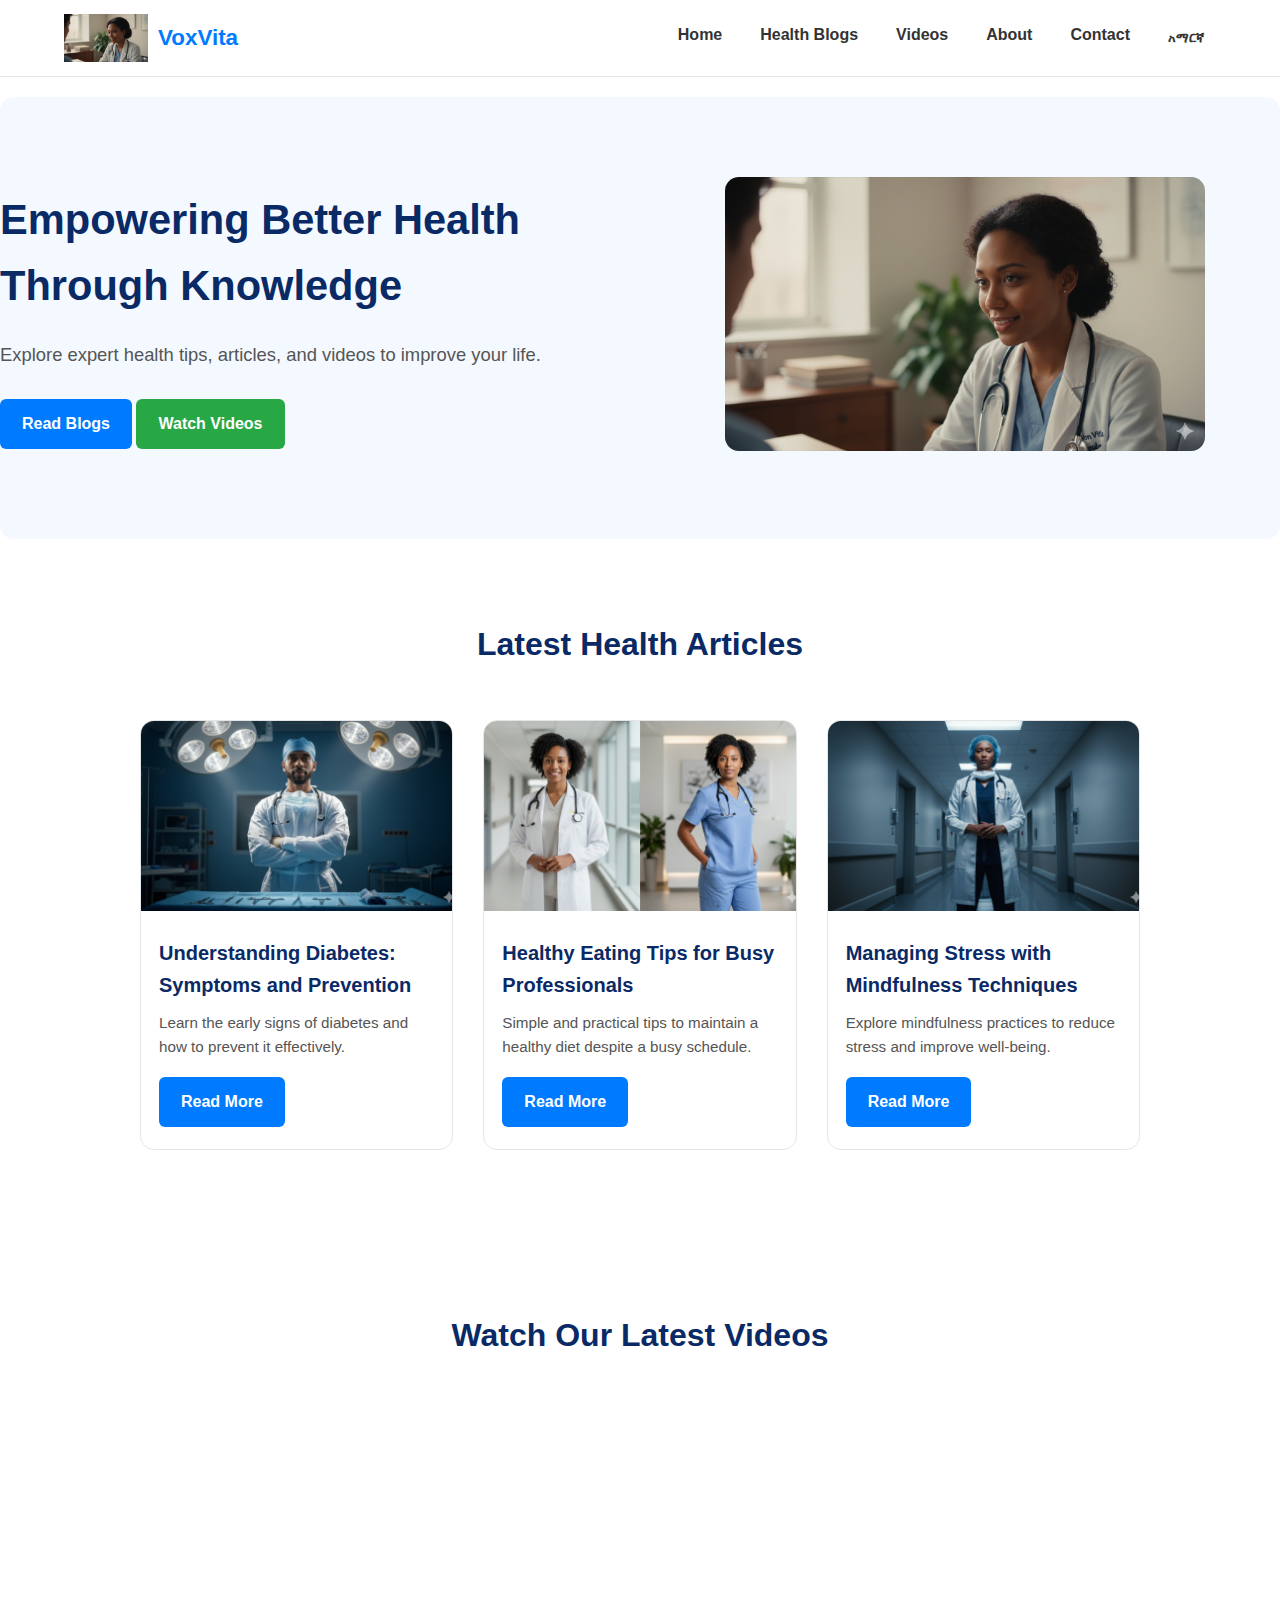
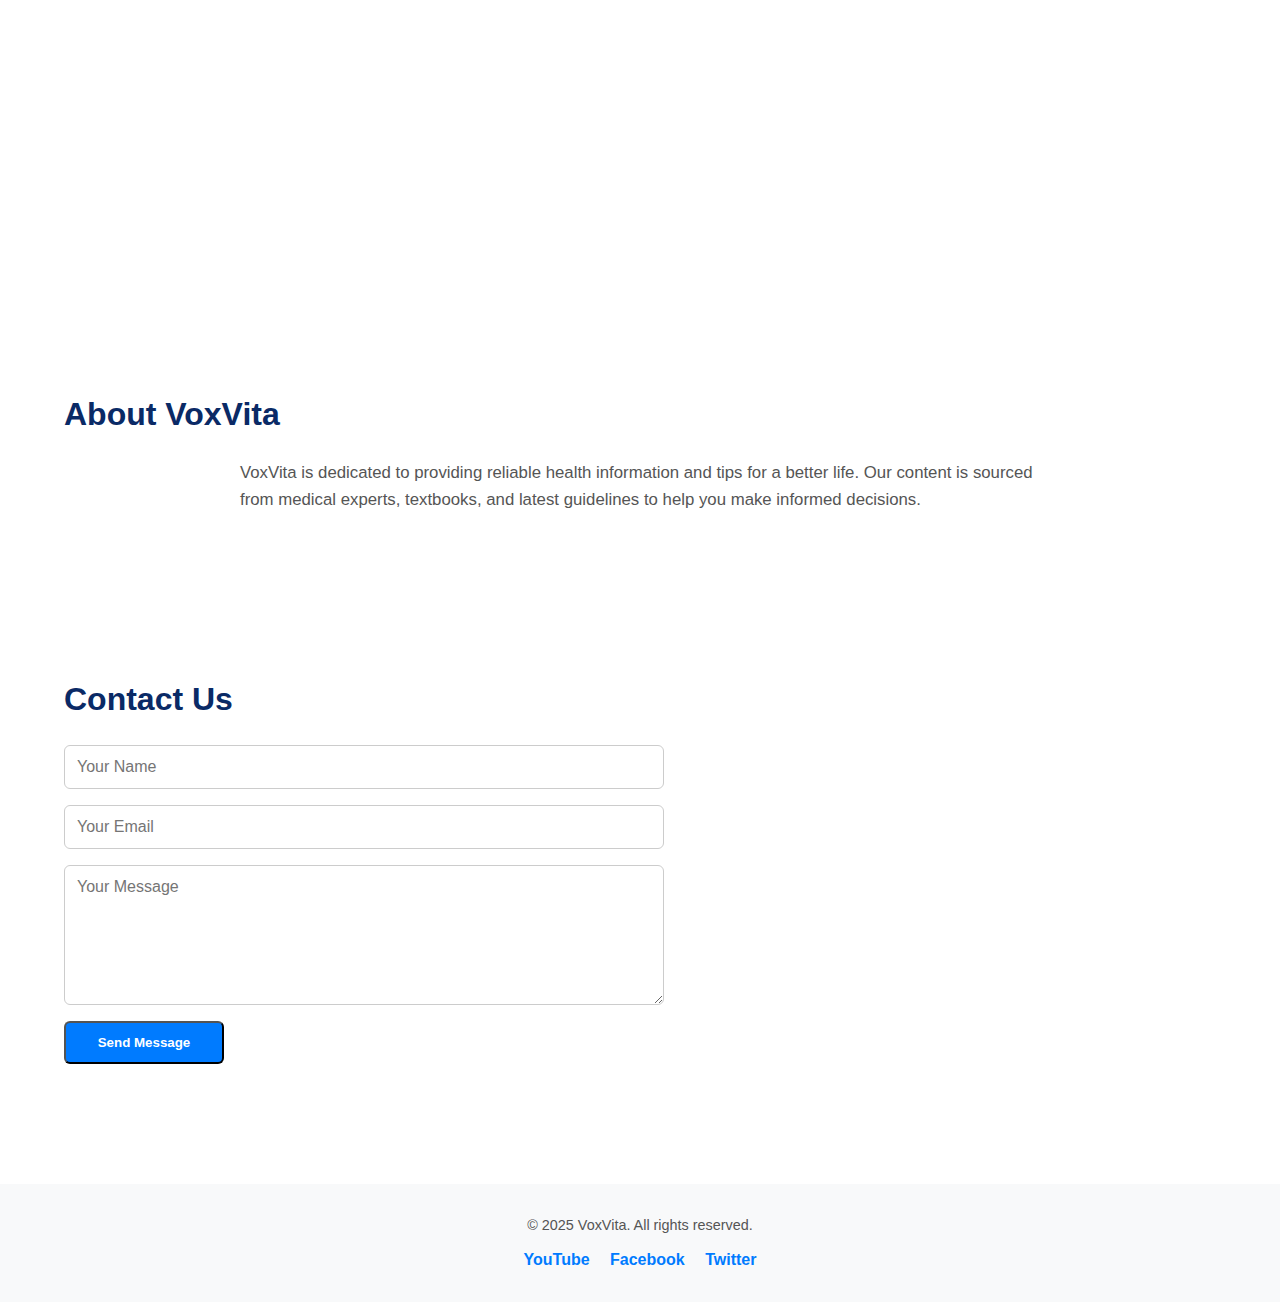
<file: index.html>
<!DOCTYPE html>
<html lang="en">
<head>
<meta charset="UTF-8">
<meta name="viewport" content="width=device-width, initial-scale=1.0">
<meta name="description" content="VoxVita - Empowering Better Health Through Knowledge">
<title>VoxVita</title>
<link rel="stylesheet" href="style.css">
<link rel="icon" href="images/hero.png">
</head>
<body>

<!-- HEADER -->
<header>
  <div class="container header-container">
    <div class="logo">
      <img src="images/hero.png" alt="VoxVita Logo">
      <span>VoxVita</span>
    </div>
    <nav>
      <ul>
        <li><a href="#home">Home</a></li>
        <li><a href="#blogs">Health Blogs</a></li>
        <li><a href="#videos">Videos</a></li>
        <li><a href="#about">About</a></li>
        <li><a href="#contact">Contact</a></li>
        <li><button id="langToggle">አማርኛ</button></li>
      </ul>
    </nav>
  </div>
</header>

<!-- HERO SECTION -->
<section id="home" class="hero">
  <div class="hero-text">
    <h1>Empowering Better Health Through Knowledge</h1>
    <p>Explore expert health tips, articles, and videos to improve your life.</p>
    <a href="#blogs" class="btn">Read Blogs</a>
    <a href="#videos" class="btn btn-secondary">Watch Videos</a>
  </div>
  <div class="hero-image">
    <img src="images/hero.png" alt="Medical Illustration">
  </div>
</section>

<!-- BLOGS SECTION -->
<section id="blogs" class="blogs container">
  <h2>Latest Health Articles</h2>
  <div class="blog-grid">
    <article class="blog-card">
      <img src="images/blog1.png" alt="Blog 1">
      <h3>Understanding Diabetes: Symptoms and Prevention</h3>
      <p>Learn the early signs of diabetes and how to prevent it effectively.</p>
      <a href="#" class="btn">Read More</a>
    </article>
    <article class="blog-card">
      <img src="images/blog2.png" alt="Blog 2">
      <h3>Healthy Eating Tips for Busy Professionals</h3>
      <p>Simple and practical tips to maintain a healthy diet despite a busy schedule.</p>
      <a href="#" class="btn">Read More</a>
    </article>
    <article class="blog-card">
      <img src="images/blog3.png" alt="Blog 3">
      <h3>Managing Stress with Mindfulness Techniques</h3>
      <p>Explore mindfulness practices to reduce stress and improve well-being.</p>
      <a href="#" class="btn">Read More</a>
    </article>
  </div>
</section>

<!-- YOUTUBE SECTION -->
<section id="videos" class="videos container">
  <h2>Watch Our Latest Videos</h2>
  <div class="video-embed">
    <iframe width="560" height="315" src="https://www.youtube.com/embed?listType=user_uploads&list=valerius-mh6ux" 
    title="VoxVita YouTube Channel" frameborder="0" allowfullscreen></iframe>
  </div>
</section>

<!-- ABOUT SECTION -->
<section id="about" class="about container">
  <h2>About VoxVita</h2>
  <p>VoxVita is dedicated to providing reliable health information and tips for a better life. Our content is sourced from medical experts, textbooks, and latest guidelines to help you make informed decisions.</p>
</section>

<!-- CONTACT SECTION -->
<section id="contact" class="contact container">
  <h2>Contact Us</h2>
  <form id="contactForm">
    <input type="text" placeholder="Your Name" required>
    <input type="email" placeholder="Your Email" required>
    <textarea placeholder="Your Message" required></textarea>
    <button type="submit" class="btn">Send Message</button>
  </form>
</section>

<!-- FOOTER -->
<footer>
  <div class="container footer-container">
    <p>&copy; 2025 VoxVita. All rights reserved.</p>
    <div class="social-links">
      <a href="https://youtube.com/@valerius-mh6ux" target="_blank">YouTube</a>
      <a href="#">Facebook</a>
      <a href="#">Twitter</a>
    </div>
  </div>
</footer>

<script src="script.js"></script>
</body>
</html>
</file>
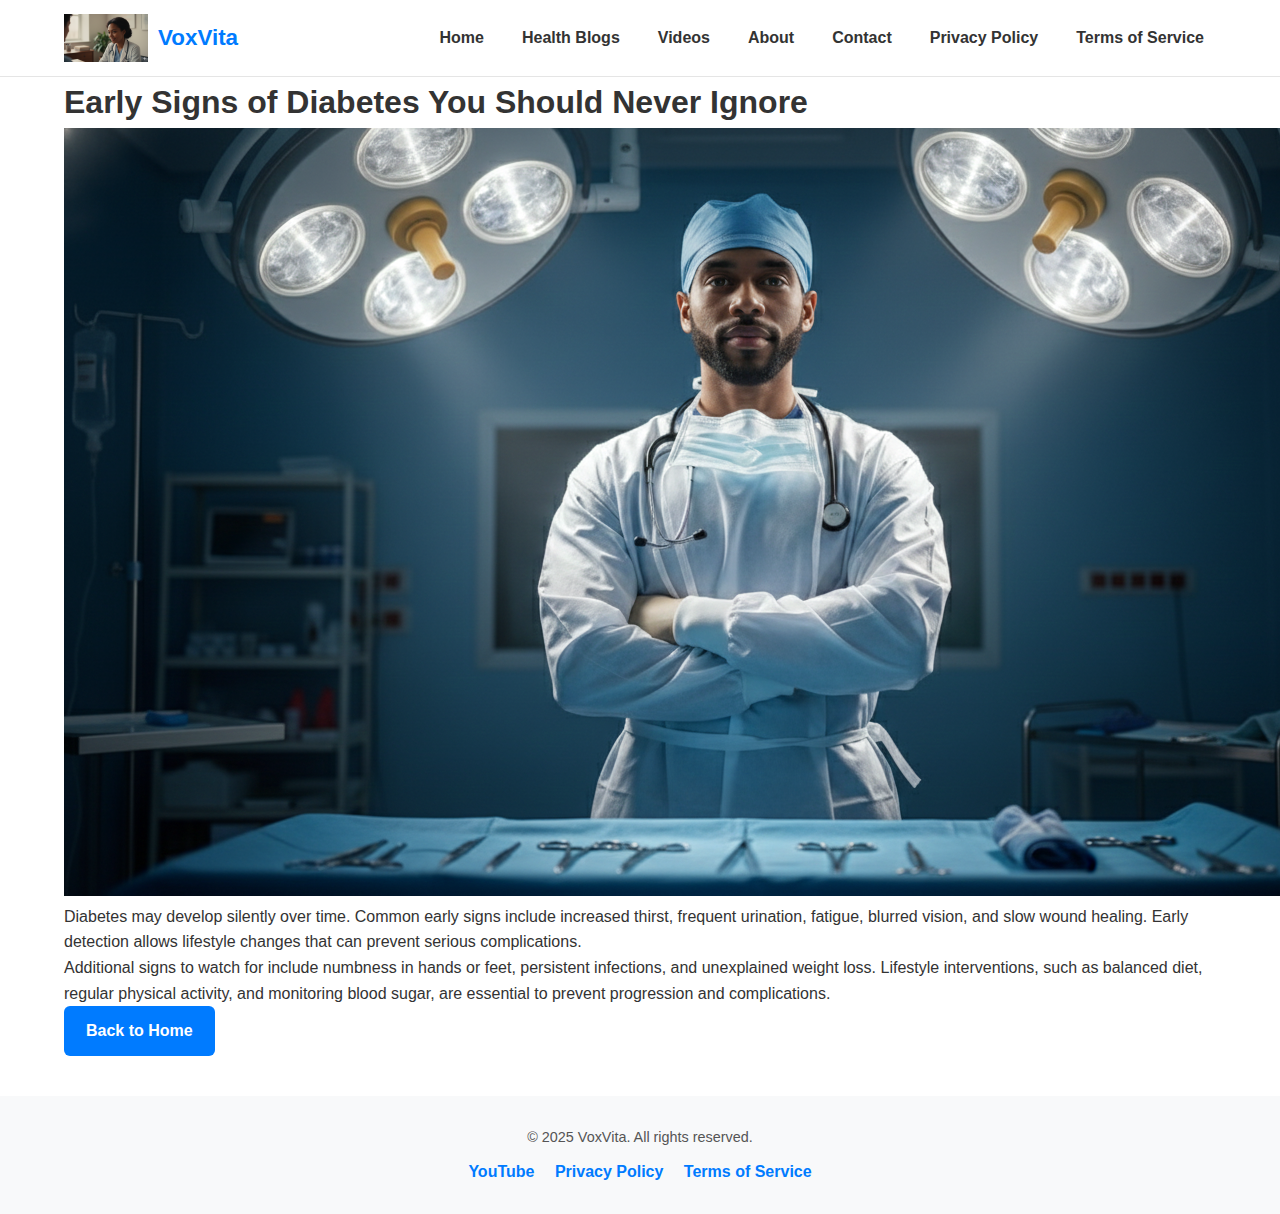
<file: blog1.html>
<!DOCTYPE html>
<html lang="en">
<head>
  <meta charset="UTF-8">
  <meta name="viewport" content="width=device-width, initial-scale=1.0">
  <meta name="description" content="Early Signs of Diabetes - VoxVita">
  <title>Early Signs of Diabetes | VoxVita</title>
  <link rel="stylesheet" href="style.css">
  <link rel="icon" href="images/hero.png">
</head>
<body>

<!-- ================= HEADER ================= -->
<header>
  <div class="container header-container">
    <div class="logo">
      <img src="images/hero.png" alt="VoxVita logo">
      <span>VoxVita</span>
    </div>
    <nav>
      <ul>
        <li><a href="index.html#home">Home</a></li>
        <li><a href="index.html#blogs">Health Blogs</a></li>
        <li><a href="index.html#videos">Videos</a></li>
        <li><a href="index.html#about">About</a></li>
        <li><a href="index.html#contact">Contact</a></li>
        <li><a href="privacy.html">Privacy Policy</a></li>
        <li><a href="terms.html">Terms of Service</a></li>
      </ul>
    </nav>
  </div>
</header>

<!-- ================= BLOG ARTICLE ================= -->
<section class="blog-article container">
  <h1>Early Signs of Diabetes You Should Never Ignore</h1>
  <img src="images/blog1.png" alt="Diabetes symptoms">
  <p>
    Diabetes may develop silently over time. Common early signs include increased thirst, frequent urination, fatigue, blurred vision, and slow wound healing. Early detection allows lifestyle changes that can prevent serious complications.
  </p>
  <p>
    Additional signs to watch for include numbness in hands or feet, persistent infections, and unexplained weight loss. Lifestyle interventions, such as balanced diet, regular physical activity, and monitoring blood sugar, are essential to prevent progression and complications.
  </p>
  <a href="index.html" class="btn">Back to Home</a>
</section>

<!-- ================= FOOTER ================= -->
<footer>
  <div class="container footer-container">
    <p>&copy; 2025 VoxVita. All rights reserved.</p>
    <div class="social-links">
      <a href="https://youtube.com/@valerius-mh6ux" target="_blank">YouTube</a>
      <a href="privacy.html">Privacy Policy</a>
      <a href="terms.html">Terms of Service</a>
    </div>
  </div>
</footer>

</body>
</html>
</file>
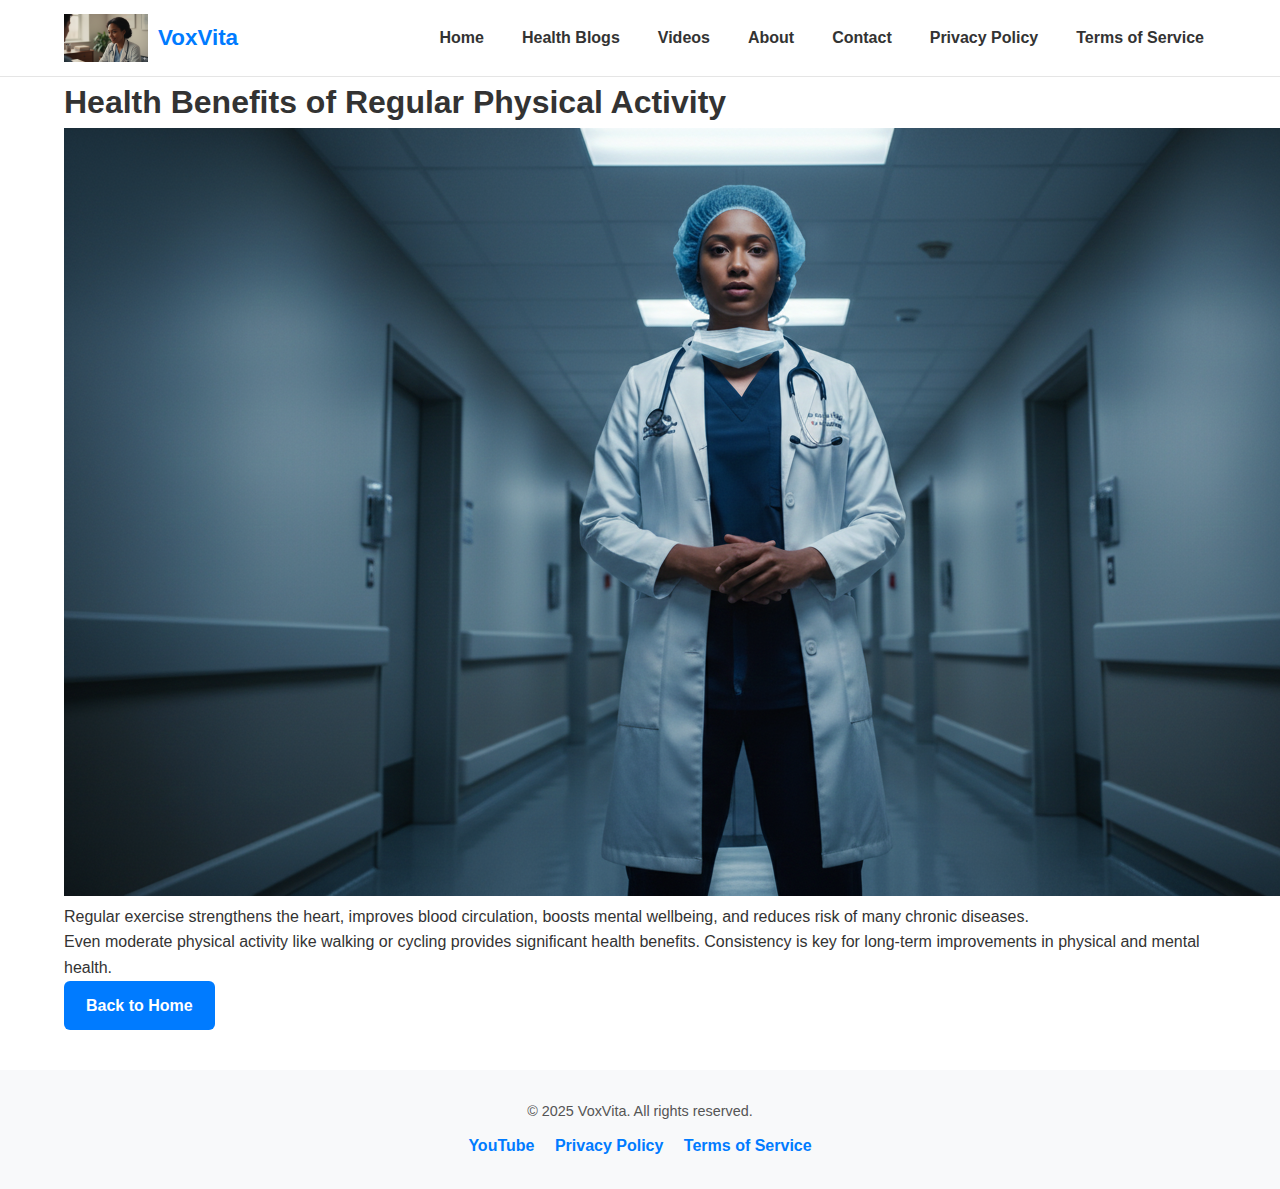
<file: blog6.html>
<!DOCTYPE html>
<html lang="en">
<head>
  <meta charset="UTF-8">
  <meta name="viewport" content="width=device-width, initial-scale=1.0">
  <meta name="description" content="Benefits of Physical Activity - VoxVita">
  <title>Health Benefits of Regular Physical Activity | VoxVita</title>
  <link rel="stylesheet" href="style.css">
  <link rel="icon" href="images/hero.png">
</head>
<body>

<header>
  <div class="container header-container">
    <div class="logo">
      <img src="images/hero.png" alt="VoxVita logo">
      <span>VoxVita</span>
    </div>
    <nav>
      <ul>
        <li><a href="index.html#home">Home</a></li>
        <li><a href="index.html#blogs">Health Blogs</a></li>
        <li><a href="index.html#videos">Videos</a></li>
        <li><a href="index.html#about">About</a></li>
        <li><a href="index.html#contact">Contact</a></li>
        <li><a href="privacy.html">Privacy Policy</a></li>
        <li><a href="terms.html">Terms of Service</a></li>
      </ul>
    </nav>
  </div>
</header>

<section class="blog-article container">
  <h1>Health Benefits of Regular Physical Activity</h1>
  <img src="images/blog3.png" alt="Exercise benefits">
  <p>
    Regular exercise strengthens the heart, improves blood circulation, boosts mental wellbeing, and reduces risk of many chronic diseases.
  </p>
  <p>
    Even moderate physical activity like walking or cycling provides significant health benefits. Consistency is key for long-term improvements in physical and mental health.
  </p>
  <a href="index.html" class="btn">Back to Home</a>
</section>

<footer>
  <div class="container footer-container">
    <p>&copy; 2025 VoxVita. All rights reserved.</p>
    <div class="social-links">
      <a href="https://youtube.com/@valerius-mh6ux" target="_blank">YouTube</a>
      <a href="privacy.html">Privacy Policy</a>
      <a href="terms.html">Terms of Service</a>
    </div>
  </div>
</footer>

</body>
</html>
</file>
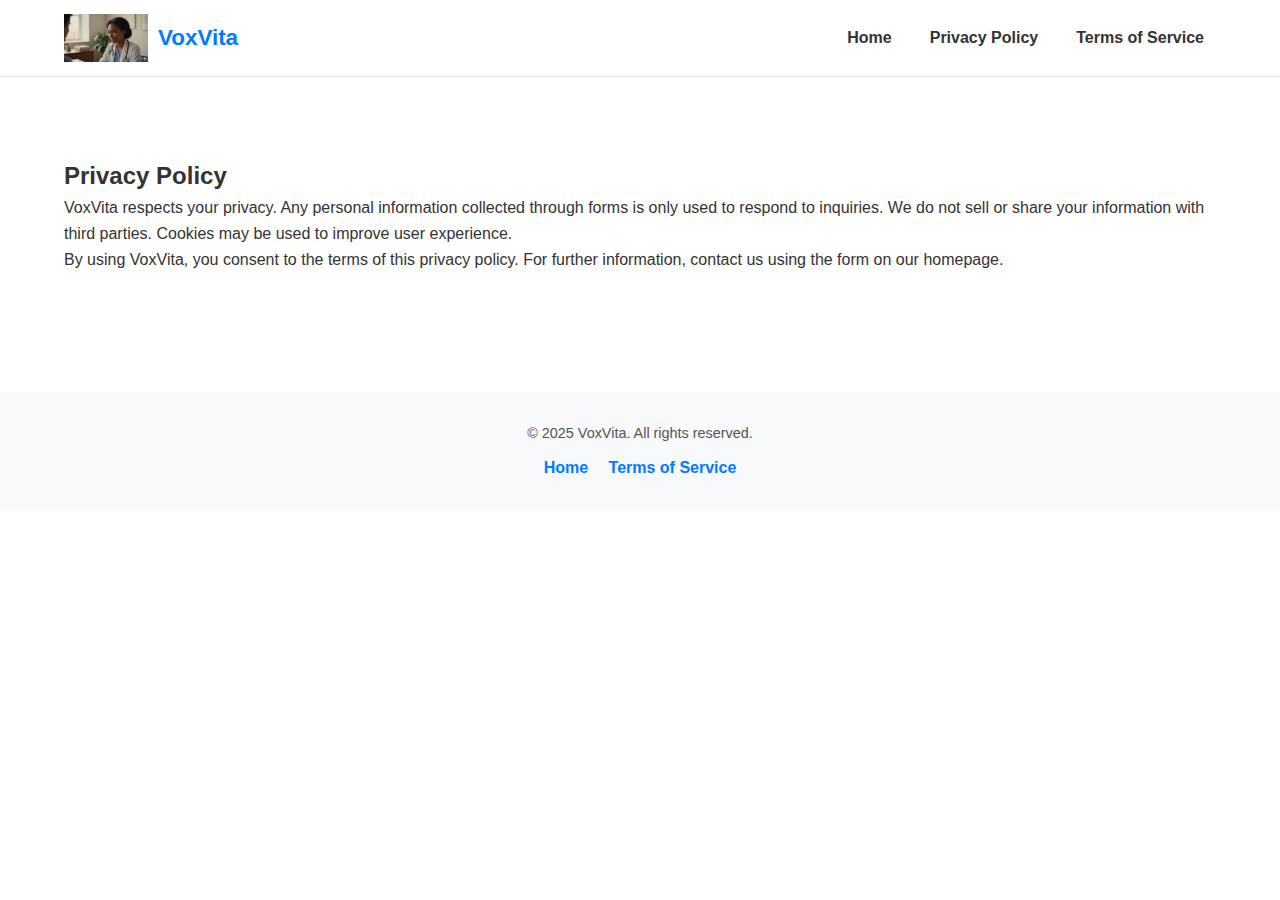
<file: privacy.html>
<!DOCTYPE html>
<html lang="en">
<head>
  <meta charset="UTF-8">
  <meta name="viewport" content="width=device-width, initial-scale=1.0">
  <title>Privacy Policy | VoxVita</title>
  <link rel="stylesheet" href="style.css">
</head>
<body>
<header>
  <div class="container header-container">
    <div class="logo"><img src="images/hero.png" alt="VoxVita"><span>VoxVita</span></div>
    <nav>
      <ul>
        <li><a href="index.html">Home</a></li>
        <li><a href="privacy.html">Privacy Policy</a></li>
        <li><a href="terms.html">Terms of Service</a></li>
      </ul>
    </nav>
  </div>
</header>

<section class="container" style="padding:80px 0;">
  <h2>Privacy Policy</h2>
  <p>
    VoxVita respects your privacy. Any personal information collected through
    forms is only used to respond to inquiries. We do not sell or share your
    information with third parties. Cookies may be used to improve user experience.
  </p>
  <p>
    By using VoxVita, you consent to the terms of this privacy policy. For
    further information, contact us using the form on our homepage.
  </p>
</section>

<footer>
  <div class="container footer-container">
    <p>&copy; 2025 VoxVita. All rights reserved.</p>
    <div class="social-links">
      <a href="index.html">Home</a>
      <a href="terms.html">Terms of Service</a>
    </div>
  </div>
</footer>
</body>
</html>
</file>
<file: style.css>
/* ================= RESET & BASE ================= */
* {
  margin: 0;
  padding: 0;
  box-sizing: border-box;
  font-family: Arial, Helvetica, sans-serif;
}

body {
  background: #ffffff;
  color: #333;
  line-height: 1.6;
}

.container {
  width: 90%;
  max-width: 1200px;
  margin: auto;
}

/* ================= HEADER ================= */
header {
  background: #ffffff;
  border-bottom: 1px solid #e5e5e5;
  position: sticky;
  top: 0;
  z-index: 1000;
}

.header-container {
  display: flex;
  justify-content: space-between;
  align-items: center;
  padding: 14px 0;
}

.logo {
  display: flex;
  align-items: center;
}

.logo img {
  height: 48px;
  margin-right: 10px;
}

.logo span {
  font-size: 1.4rem;
  font-weight: bold;
  color: #007bff;
}

nav ul {
  list-style: none;
  display: flex;
  gap: 14px;
  flex-wrap: wrap;
}

nav ul li a,
nav ul li button {
  text-decoration: none;
  color: #333;
  font-weight: 600;
  padding: 8px 12px;
  border-radius: 6px;
  background: none;
  border: none;
  cursor: pointer;
  transition: background 0.3s, color 0.3s;
}

nav ul li a:hover,
nav ul li button:hover {
  background: #007bff;
  color: #ffffff;
}

/* ================= HERO ================= */
.hero {
  display: flex;
  flex-wrap: wrap;
  align-items: center;
  justify-content: space-between;
  padding: 80px 0;
  background: #f4f9ff;
  border-radius: 14px;
  margin-top: 20px;
}

.hero-text {
  flex: 1;
  min-width: 300px;
  padding-right: 20px;
}

.hero-text h1 {
  font-size: 2.6rem;
  margin-bottom: 20px;
  color: #0a2a66;
}

.hero-text p {
  font-size: 1.15rem;
  margin-bottom: 30px;
  color: #555;
}

.hero-image {
  flex: 1;
  text-align: center;
}

.hero-image img {
  max-width: 480px;
  width: 100%;
  border-radius: 14px;
}

/* ================= BUTTONS ================= */
.btn {
  padding: 12px 22px;
  background: #007bff;
  color: #ffffff;
  text-decoration: none;
  border-radius: 6px;
  font-weight: 600;
  display: inline-block;
  transition: background 0.3s;
}

.btn:hover {
  background: #0056b3;
}

.btn-secondary {
  background: #28a745;
}

.btn-secondary:hover {
  background: #1e7e34;
}

/* ================= BLOGS ================= */
.blogs, .page-content {
  padding: 80px 0;
  max-width: 1000px;
  margin: auto;
}

.blogs h2, .page-content h1 {
  text-align: center;
  margin-bottom: 50px;
  font-size: 2rem;
  color: #0a2a66;
}

.blog-grid {
  display: grid;
  grid-template-columns: repeat(auto-fit, minmax(300px, 1fr));
  gap: 30px;
}

.blog-card {
  background: #ffffff;
  border: 1px solid #e5e5e5;
  border-radius: 14px;
  overflow: hidden;
  transition: transform 0.3s, box-shadow 0.3s;
}

.blog-card:hover {
  transform: translateY(-6px);
  box-shadow: 0 12px 25px rgba(0, 0, 0, 0.08);
}

.blog-card img {
  width: 100%;
  height: 190px;
  object-fit: cover;
}

.blog-card h3 {
  font-size: 1.25rem;
  margin: 18px 18px 10px;
  color: #0a2a66;
}

.blog-card p {
  margin: 0 18px 18px;
  font-size: 0.95rem;
  color: #555;
}

.blog-card .btn {
  margin: 0 18px 22px;
}

/* ================= BLOG PAGE CONTENT ================= */
.page-content img.blog-image {
  display: block;
  margin: 20px auto;
  max-width: 100%;
  height: auto;
  border-radius: 10px;
}

.page-content p {
  margin-bottom: 18px;
  font-size: 1rem;
  color: #444;
  line-height: 1.7;
}

/* ================= VIDEOS ================= */
.videos {
  padding: 80px 0;
  text-align: center;
}

.videos h2 {
  margin-bottom: 30px;
  font-size: 2rem;
  color: #0a2a66;
}

.video-embed iframe {
  width: 100%;
  max-width: 760px;
  height: 430px;
  border-radius: 14px;
  border: none;
}

/* ================= ABOUT & CONTACT ================= */
.about,
.contact {
  padding: 80px 0;
}

.about h2,
.contact h2 {
  margin-bottom: 20px;
  font-size: 2rem;
  color: #0a2a66;
}

.about p {
  max-width: 800px;
  font-size: 1.05rem;
  color: #555;
  margin: auto;
}

.contact form {
  max-width: 600px;
  display: flex;
  flex-direction: column;
  gap: 16px;
}

.contact input,
.contact textarea {
  padding: 12px;
  border-radius: 6px;
  border: 1px solid #ccc;
  font-size: 1rem;
}

.contact textarea {
  min-height: 140px;
  resize: vertical;
}

.contact button {
  width: 160px;
}

/* ================= FOOTER ================= */
footer {
  background: #f8f9fa;
  padding: 30px 0;
  text-align: center;
  margin-top: 40px;
}

footer p {
  margin-bottom: 10px;
  font-size: 0.9rem;
  color: #555;
}

.social-links a {
  margin: 0 8px;
  text-decoration: none;
  font-weight: 600;
  color: #007bff;
}

.social-links a:hover {
  text-decoration: underline;
}

/* ================= MOBILE ================= */
@media (max-width: 768px) {
  .hero {
    text-align: center;
  }

  .hero-text {
    padding-right: 0;
    margin-bottom: 30px;
  }

  nav ul {
    flex-wrap: wrap;
    justify-content: center;
  }

  .blog-card img {
    height: 160px;
  }

  .page-content img.blog-image {
    width: 100%;
  }
}
</file>
